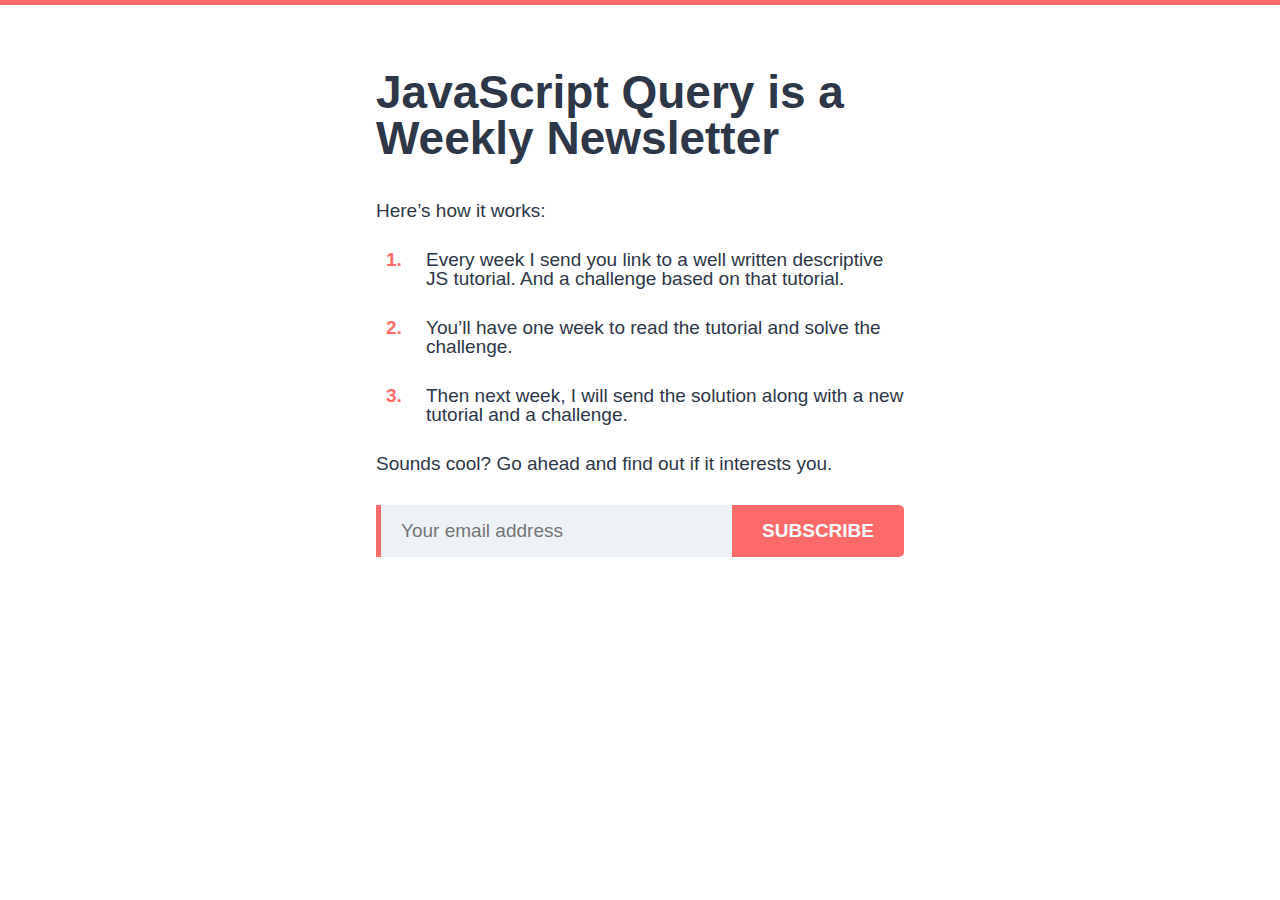
<file: index.html>
<!DOCTYPE html>
<html lang="en">
  <head>
    <meta charset="UTF-8" />
    <meta name="viewport" content="width=device-width, initial-scale=1.0" />
    <link href="./style.css" rel="stylesheet" />
    <title>Javascript Query</title>
  </head>
  <body class="dark">
    <div class="container">
      <h1>JavaScript Query is a Weekly Newsletter</h1>
      <p>Here’s how it works:</p>
      <ol>
        <li>
          Every week I send you link to a well written descriptive JS tutorial.
          And a challenge based on that tutorial.
        </li>
        <li>
          You’ll have one week to read the tutorial and solve the challenge.
        </li>
        <li>
          Then next week, I will send the solution along with a new tutorial and
          a challenge.
        </li>
      </ol>
      <p>
        Sounds cool? Go ahead and find out if it interests you.
      </p>
      <form
        action="https://app.convertkit.com/forms/1248658/subscriptions"
        method="post"
        class="signup-form"
      >
        <input
          name="email_address"
          placeholder="Your email address"
          required=""
          type="email"
        />
        <button data-element="submit">
          Subscribe
        </button>
      </form>
    </div>
  </body>
</html>
</file>
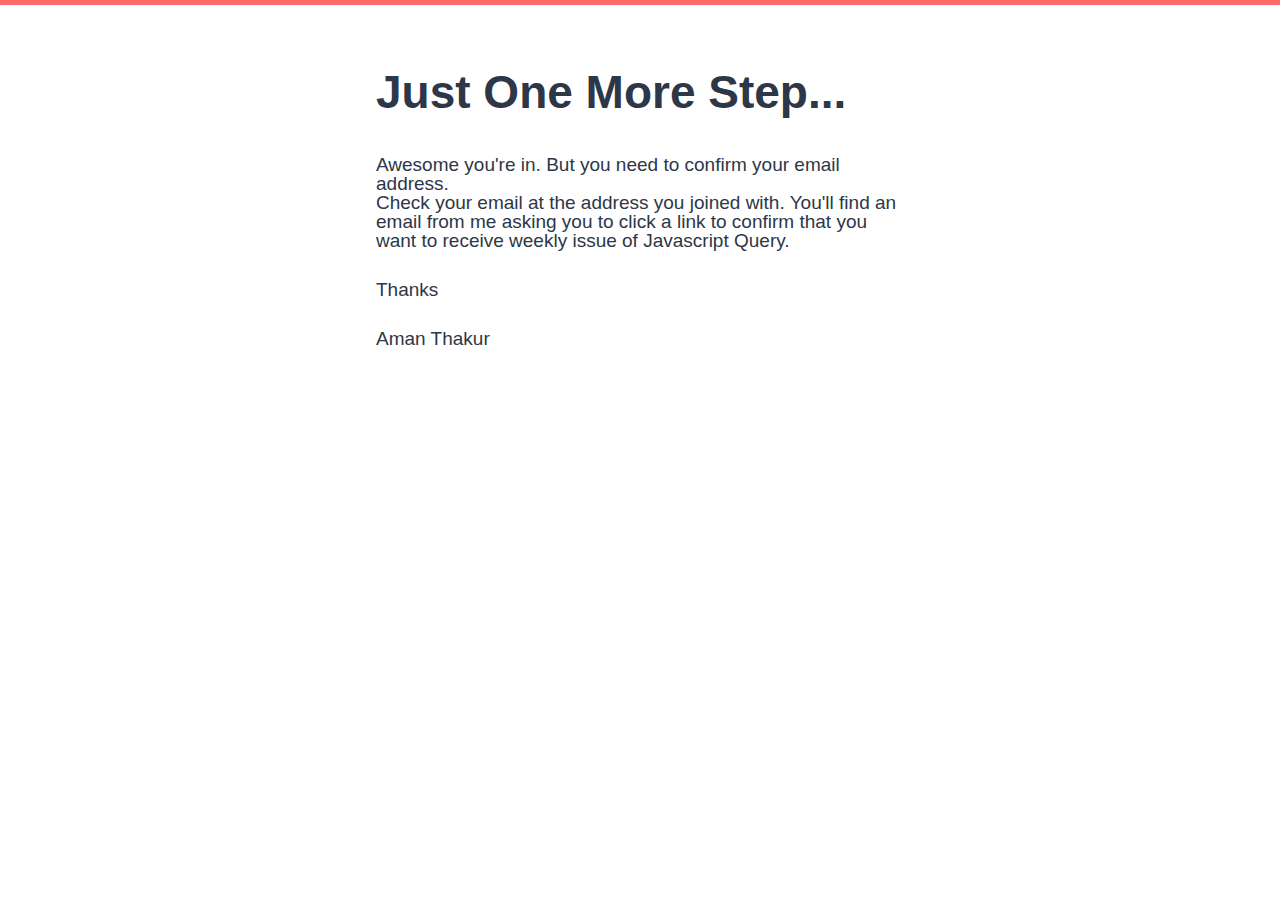
<file: confirm.html>
<!DOCTYPE html>
<html lang="en">
  <head>
    <meta charset="UTF-8" />
    <meta name="viewport" content="width=device-width, initial-scale=1.0" />
    <link href="./style.css" rel="stylesheet" />
    <title>Javascript Query</title>
  </head>
  <body class="dark">
    <div class="container">
      <h1>Just One More Step...</h1>
      <p>Awesome you're in. But you need to confirm your email address.</p>
      <p>
        Check your email at the address you joined with. You'll find an email
        from me asking you to click a link to confirm that you want to receive
        weekly issue of Javascript Query.
      </p>
      <p>Thanks</p>
      <p>Aman Thakur</p>
    </div>
  </body>
</html>
</file>
<file: style.css>
/* http://meyerweb.com/eric/tools/css/reset/
   v2.0-modified | 20110126
   License: none (public domain)
*/

html,
body,
div,
span,
applet,
object,
iframe,
h1,
h2,
h3,
h4,
h5,
h6,
p,
blockquote,
pre,
a,
abbr,
acronym,
address,
big,
cite,
code,
del,
dfn,
em,
img,
ins,
kbd,
q,
s,
samp,
small,
strike,
strong,
sub,
sup,
tt,
var,
b,
u,
i,
center,
dl,
dt,
dd,
ol,
ul,
li,
fieldset,
form,
label,
legend,
table,
caption,
tbody,
tfoot,
thead,
tr,
th,
td,
article,
aside,
canvas,
details,
embed,
figure,
figcaption,
footer,
header,
hgroup,
menu,
nav,
output,
ruby,
section,
summary,
time,
mark,
audio,
video {
  margin: 0;
  padding: 0;
  border: 0;
  font-size: 100%;
  font: inherit;
  vertical-align: baseline;
}

/* make sure to set some focus styles for accessibility */
:focus {
  outline: 0;
}

/* HTML5 display-role reset for older browsers */
article,
aside,
details,
figcaption,
figure,
footer,
header,
hgroup,
menu,
nav,
section {
  display: block;
}

body {
  line-height: 1;
}

ol,
ul {
  list-style: none;
}

blockquote,
q {
  quotes: none;
}

blockquote:before,
blockquote:after,
q:before,
q:after {
  content: "";
  content: none;
}

table {
  border-collapse: collapse;
  border-spacing: 0;
}

input[type="search"]::-webkit-search-cancel-button,
input[type="search"]::-webkit-search-decoration,
input[type="search"]::-webkit-search-results-button,
input[type="search"]::-webkit-search-results-decoration {
  -webkit-appearance: none;
  -moz-appearance: none;
}

input[type="search"] {
  -webkit-appearance: none;
  -moz-appearance: none;
  -webkit-box-sizing: content-box;
  -moz-box-sizing: content-box;
  box-sizing: content-box;
}

textarea {
  overflow: auto;
  vertical-align: top;
  resize: vertical;
}

/**
 * Correct `inline-block` display not defined in IE 6/7/8/9 and Firefox 3.
 */

audio,
canvas,
video {
  display: inline-block;
  *display: inline;
  *zoom: 1;
  max-width: 100%;
}

/**
 * Prevent modern browsers from displaying `audio` without controls.
 * Remove excess height in iOS 5 devices.
 */

audio:not([controls]) {
  display: none;
  height: 0;
}

/**
 * Address styling not present in IE 7/8/9, Firefox 3, and Safari 4.
 * Known issue: no IE 6 support.
 */

[hidden] {
  display: none;
}

/**
 * 1. Correct text resizing oddly in IE 6/7 when body `font-size` is set using
 *    `em` units.
 * 2. Prevent iOS text size adjust after orientation change, without disabling
 *    user zoom.
 */

html {
  font-size: 100%; /* 1 */
  -webkit-text-size-adjust: 100%; /* 2 */
  -ms-text-size-adjust: 100%; /* 2 */
}

/**
 * Address `outline` inconsistency between Chrome and other browsers.
 */

a:focus {
  outline: thin dotted;
}

/**
 * Improve readability when focused and also mouse hovered in all browsers.
 */

a:active,
a:hover {
  outline: 0;
}

/**
 * 1. Remove border when inside `a` element in IE 6/7/8/9 and Firefox 3.
 * 2. Improve image quality when scaled in IE 7.
 */

img {
  border: 0; /* 1 */
  -ms-interpolation-mode: bicubic; /* 2 */
}

/**
 * Address margin not present in IE 6/7/8/9, Safari 5, and Opera 11.
 */

figure {
  margin: 0;
}

/**
 * Correct margin displayed oddly in IE 6/7.
 */

form {
  margin: 0;
}

/**
 * Define consistent border, margin, and padding.
 */

fieldset {
  border: 1px solid #c0c0c0;
  margin: 0 2px;
  padding: 0.35em 0.625em 0.75em;
}

/**
 * 1. Correct color not being inherited in IE 6/7/8/9.
 * 2. Correct text not wrapping in Firefox 3.
 * 3. Correct alignment displayed oddly in IE 6/7.
 */

legend {
  border: 0; /* 1 */
  padding: 0;
  white-space: normal; /* 2 */
  *margin-left: -7px; /* 3 */
}

/**
 * 1. Correct font size not being inherited in all browsers.
 * 2. Address margins set differently in IE 6/7, Firefox 3+, Safari 5,
 *    and Chrome.
 * 3. Improve appearance and consistency in all browsers.
 */

button,
input,
select,
textarea {
  font-size: 100%; /* 1 */
  margin: 0; /* 2 */
  vertical-align: baseline; /* 3 */
  *vertical-align: middle; /* 3 */
}

/**
 * Address Firefox 3+ setting `line-height` on `input` using `!important` in
 * the UA stylesheet.
 */

button,
input {
  line-height: normal;
}

/**
 * Address inconsistent `text-transform` inheritance for `button` and `select`.
 * All other form control elements do not inherit `text-transform` values.
 * Correct `button` style inheritance in Chrome, Safari 5+, and IE 6+.
 * Correct `select` style inheritance in Firefox 4+ and Opera.
 */

button,
select {
  text-transform: none;
}

/**
 * 1. Avoid the WebKit bug in Android 4.0.* where (2) destroys native `audio`
 *    and `video` controls.
 * 2. Correct inability to style clickable `input` types in iOS.
 * 3. Improve usability and consistency of cursor style between image-type
 *    `input` and others.
 * 4. Remove inner spacing in IE 7 without affecting normal text inputs.
 *    Known issue: inner spacing remains in IE 6.
 */

button,
html input[type="button"], /* 1 */
input[type="reset"],
input[type="submit"] {
  -webkit-appearance: button; /* 2 */
  cursor: pointer; /* 3 */
  *overflow: visible; /* 4 */
}

/**
 * Re-set default cursor for disabled elements.
 */

button[disabled],
html input[disabled] {
  cursor: default;
}

/**
 * 1. Address box sizing set to content-box in IE 8/9.
 * 2. Remove excess padding in IE 8/9.
 * 3. Remove excess padding in IE 7.
 *    Known issue: excess padding remains in IE 6.
 */

input[type="checkbox"],
input[type="radio"] {
  box-sizing: border-box; /* 1 */
  padding: 0; /* 2 */
  *height: 13px; /* 3 */
  *width: 13px; /* 3 */
}

/**
 * 1. Address `appearance` set to `searchfield` in Safari 5 and Chrome.
 * 2. Address `box-sizing` set to `border-box` in Safari 5 and Chrome
 *    (include `-moz` to future-proof).
 */

input[type="search"] {
  -webkit-appearance: textfield; /* 1 */
  -moz-box-sizing: content-box;
  -webkit-box-sizing: content-box; /* 2 */
  box-sizing: content-box;
}

/**
 * Remove inner padding and search cancel button in Safari 5 and Chrome
 * on OS X.
 */

input[type="search"]::-webkit-search-cancel-button,
input[type="search"]::-webkit-search-decoration {
  -webkit-appearance: none;
}

/**
 * Remove inner padding and border in Firefox 3+.
 */

button::-moz-focus-inner,
input::-moz-focus-inner {
  border: 0;
  padding: 0;
}

/**
 * 1. Remove default vertical scrollbar in IE 6/7/8/9.
 * 2. Improve readability and alignment in all browsers.
 */

textarea {
  overflow: auto; /* 1 */
  vertical-align: top; /* 2 */
}

/**
 * Remove most spacing between table cells.
 */

table {
  border-collapse: collapse;
  border-spacing: 0;
}

html,
button,
input,
select,
textarea {
  color: #222;
}

::-moz-selection {
  background: #b3d4fc;
  text-shadow: none;
}

::selection {
  background: #b3d4fc;
  text-shadow: none;
}

img {
  vertical-align: middle;
}

fieldset {
  border: 0;
  margin: 0;
  padding: 0;
}

textarea {
  resize: vertical;
}

.chromeframe {
  margin: 0.2em 0;
  background: #ccc;
  color: #000;
  padding: 0.2em 0;
}

@import url("https://fonts.googleapis.com/css?family=Muli:400,400i,600,900&display=swap");

:root {
  --primary-color: #ff6b6b;
  --dark: #2d3748;
  --white: white;
  --gray-light: #f7fafc;
  --gray-white: #edf2f7;
}

body {
  padding: 0;
  margin: 0;
  font-family: "Muli", sans-serif;
  color: var(--dark);
  background-color: var(--white);
  border-top: 5px solid var(--primary-color);
}

h1 {
  font-size: 36px;
  margin-bottom: 40px;
  font-weight: 900;
  color: var(--dark);
}

p,
li,
input,
button {
  font-size: 16px;
}

p + p {
  margin-bottom: 30px;
}

@media (min-width: 768px) {
  h1 {
    font-size: 46px;
  }

  p,
  li,
  input,
  button {
    font-size: 19px;
  }
}

.container {
  max-width: 528px;
  width: 90%;
  margin: 0 auto;
  margin-top: 4em;
  animation: fadein 1s;
  word-wrap: break-word;
}

@keyframes fadein {
  from {
    opacity: 0;
    transform: translateY(20px);
  }

  to {
    opacity: 1;
    transform: translateY(0px);
  }
}

ol {
  list-style: none;
  counter-reset: my-awesome-counter;
  padding-left: 0;
  margin: 30px 0;
}
ol li {
  counter-increment: my-awesome-counter;
  position: relative;
  padding-left: 50px;
  margin-bottom: 30px;
}
ol li::before {
  content: counter(my-awesome-counter) ".";
  color: var(--primary-color);
  font-weight: bold;
  position: absolute;
  left: 10px;
}

form {
  display: flex;
  margin-top: 2em;
  width: 100%;
}

form button {
  background-color: var(--primary-color);
  padding: 15px 30px;
  color: var(--gray-light);
  border: 0;
  cursor: pointer;
  text-transform: uppercase;
  font-weight: 600;
  border-radius: 0 5px 5px 0;
}

form input {
  padding: 15px 20px;
  border: 0;
  border-left: 5px solid var(--primary-color);
  background-color: var(--gray-white);
  width: 70%;
  color: var(--dark);
}

form input:focus,
form button:focus {
  outline: none;
}

.formkit-alert {
  padding: 25px;
  font-size: 19px;
  border: 1px solid var(--primary-color);
  border-radius: 5px;
}

.formkit-alert-success {
  border-color: #68d391;
  background-color: #f0fff4;
}
</file>
